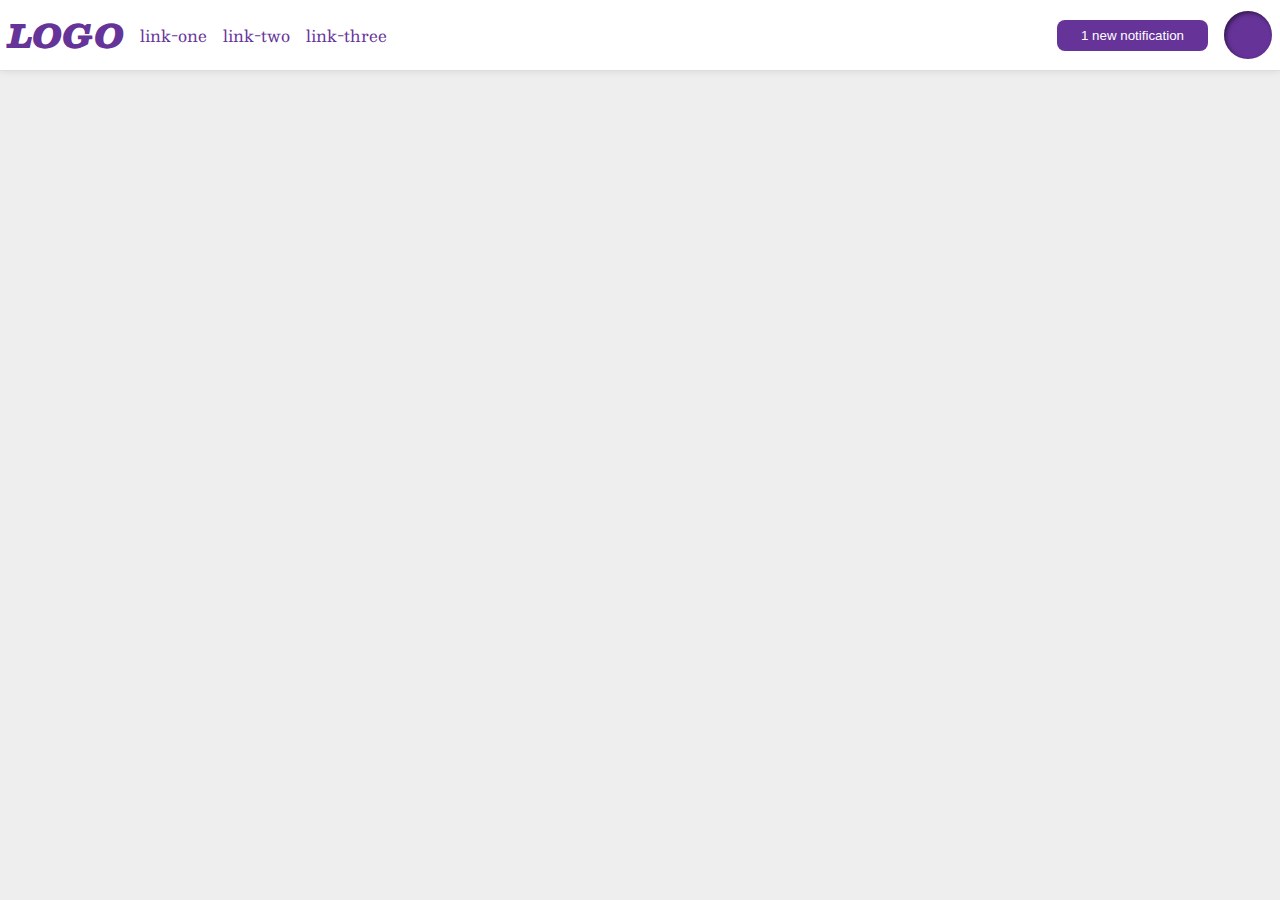
<file: flex/03-flex-header-2/index.html>
<!DOCTYPE html>
<html lang="en">

<head>
  <meta charset="UTF-8">
  <meta http-equiv="X-UA-Compatible" content="IE=edge">
  <meta name="viewport" content="width=device-width, initial-scale=1.0">
  <title>Flex Header 2</title>
  <link rel="stylesheet" href="style.css">
</head>

<body>
  <div class="header">
    <div class="leftItems">
      <div class="logo">
        LOGO
      </div>
      <ul class="links">
        <li><a href="google.com">link-one</a></li>
        <li><a href="google.com">link-two</a></li>
        <li><a href="google.com">link-three</a></li>
      </ul>
    </div>
    <div class="rightItems">
      <button class="notifications">
        1 new notification
      </button>
      <div class="profile-image"></div>
    </div>
  </div>
</body>

</html>
</file>
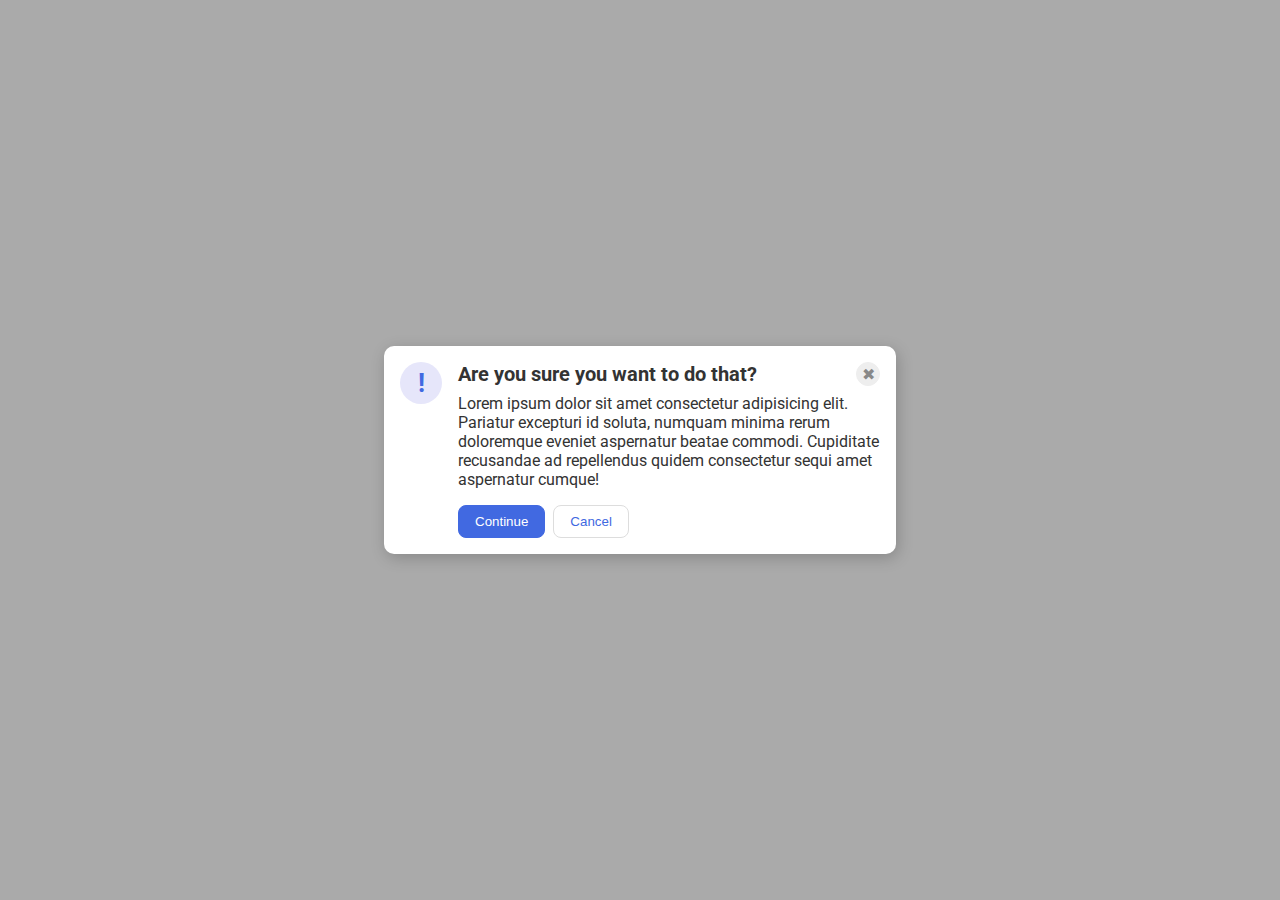
<file: flex/05-flex-modal/index.html>
<!DOCTYPE html>
<html lang="en">

<head>
  <meta charset="UTF-8">
  <meta http-equiv="X-UA-Compatible" content="IE=edge">
  <meta name="viewport" content="width=device-width, initial-scale=1.0">
  <link rel="stylesheet" href="style.css">
  <title>Modal</title>
</head>

<body>
  <div class="modal">
    <div class="icon">!</div>
    <div class="container">
      <div class="header">Are you sure you want to do that?
        <button class="close-button">✖</button>
      </div>
      <div class="text">Lorem ipsum dolor sit amet consectetur adipisicing elit. Pariatur excepturi id soluta, numquam
        minima rerum doloremque eveniet aspernatur beatae commodi. Cupiditate recusandae ad repellendus quidem
        consectetur sequi amet aspernatur cumque!</div>
      <button class="continue">Continue</button>
      <button class="cancel">Cancel</button>
    </div>
  </div>
</body>

</html>
</file>
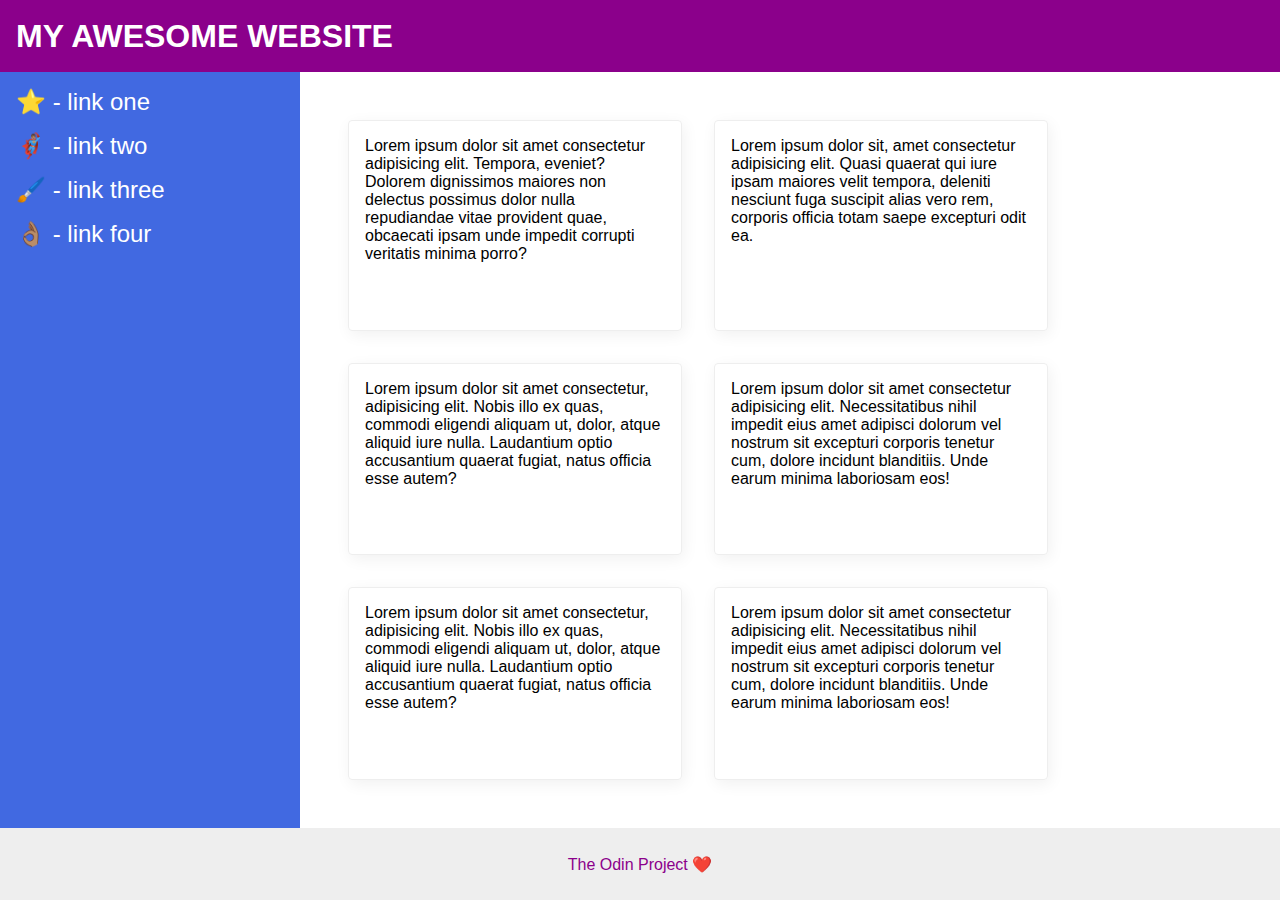
<file: flex/07-flex-layout-2/index.html>
<!DOCTYPE html>
<html lang="en">

<head>
  <meta charset="UTF-8">
  <meta http-equiv="X-UA-Compatible" content="IE=edge">
  <meta name="viewport" content="width=device-width, initial-scale=1.0">
  <title>The Holy Grail</title>
  <link rel="stylesheet" href="style.css">
</head>

<body>
  <div class="header">
    MY AWESOME WEBSITE
  </div>
  <div class="midBox">
    <div class="sidebar">
      <ul>
        <li><a href="#">⭐ - link one</a></li>
        <li><a href="#">🦸🏽‍♂️ - link two</a></li>
        <li><a href="#">🖌️ - link three</a></li>
        <li><a href="#">👌🏽 - link four</a></li>
      </ul>
    </div>
    <div class="cardBox">
      <div class="card">Lorem ipsum dolor sit amet consectetur adipisicing elit. Tempora, eveniet? Dolorem dignissimos
        maiores non delectus possimus dolor nulla repudiandae vitae provident quae, obcaecati ipsam unde impedit
        corrupti
        veritatis minima porro?</div>
      <div class="card">Lorem ipsum dolor sit, amet consectetur adipisicing elit. Quasi quaerat qui iure ipsam maiores
        velit tempora, deleniti nesciunt fuga suscipit alias vero rem, corporis officia totam saepe excepturi odit ea.
      </div>
      <div class="card">Lorem ipsum dolor sit amet consectetur, adipisicing elit. Nobis illo ex quas, commodi eligendi
        aliquam ut, dolor, atque aliquid iure nulla. Laudantium optio accusantium quaerat fugiat, natus officia esse
        autem?</div>
      <div class="card">Lorem ipsum dolor sit amet consectetur adipisicing elit. Necessitatibus nihil impedit eius amet
        adipisci dolorum vel nostrum sit excepturi corporis tenetur cum, dolore incidunt blanditiis. Unde earum minima
        laboriosam eos!</div>
      <div class="card">Lorem ipsum dolor sit amet consectetur, adipisicing elit. Nobis illo ex quas, commodi eligendi
        aliquam ut, dolor, atque aliquid iure nulla. Laudantium optio accusantium quaerat fugiat, natus officia esse
        autem?</div>
      <div class="card">Lorem ipsum dolor sit amet consectetur adipisicing elit. Necessitatibus nihil impedit eius amet
        adipisci dolorum vel nostrum sit excepturi corporis tenetur cum, dolore incidunt blanditiis. Unde earum minima
        laboriosam eos!</div>
    </div>
  </div>
  <div class="footer">
    The Odin Project ❤️
  </div>
</body>

</html>
</file>
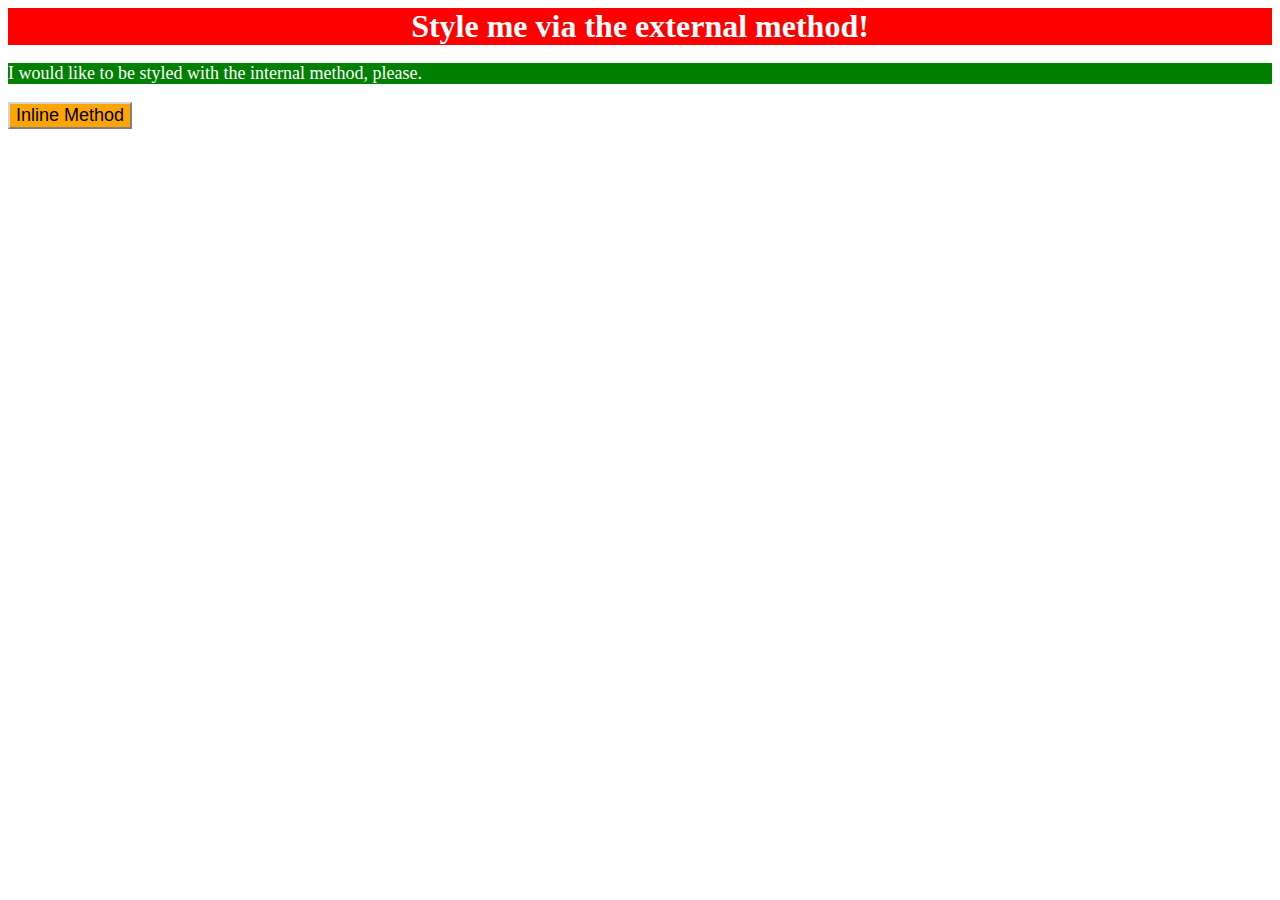
<file: foundations/01-css-methods/index.html>
<!DOCTYPE html>
<html lang="en">
  <head>
    <meta charset="UTF-8">
    <meta http-equiv="X-UA-Compatible" content="IE=edge">
    <meta name="viewport" content="width=device-width, initial-scale=1.0">
    <link rel="stylesheet" href="styles.css">
    <title>Methods for Adding CSS</title>
    <style>
      p{
        background-color: green;
        color: white;
        font-size: 18px;
      }
    </style>
  </head>
  <body>
    <div>Style me via the external method!</div>
    <p>I would like to be styled with the internal method, please.</p>
    <button style="background-color: orange; font-size: 18px; border-color: lightgray;">Inline Method</button>
  </body>
</html>
</file>
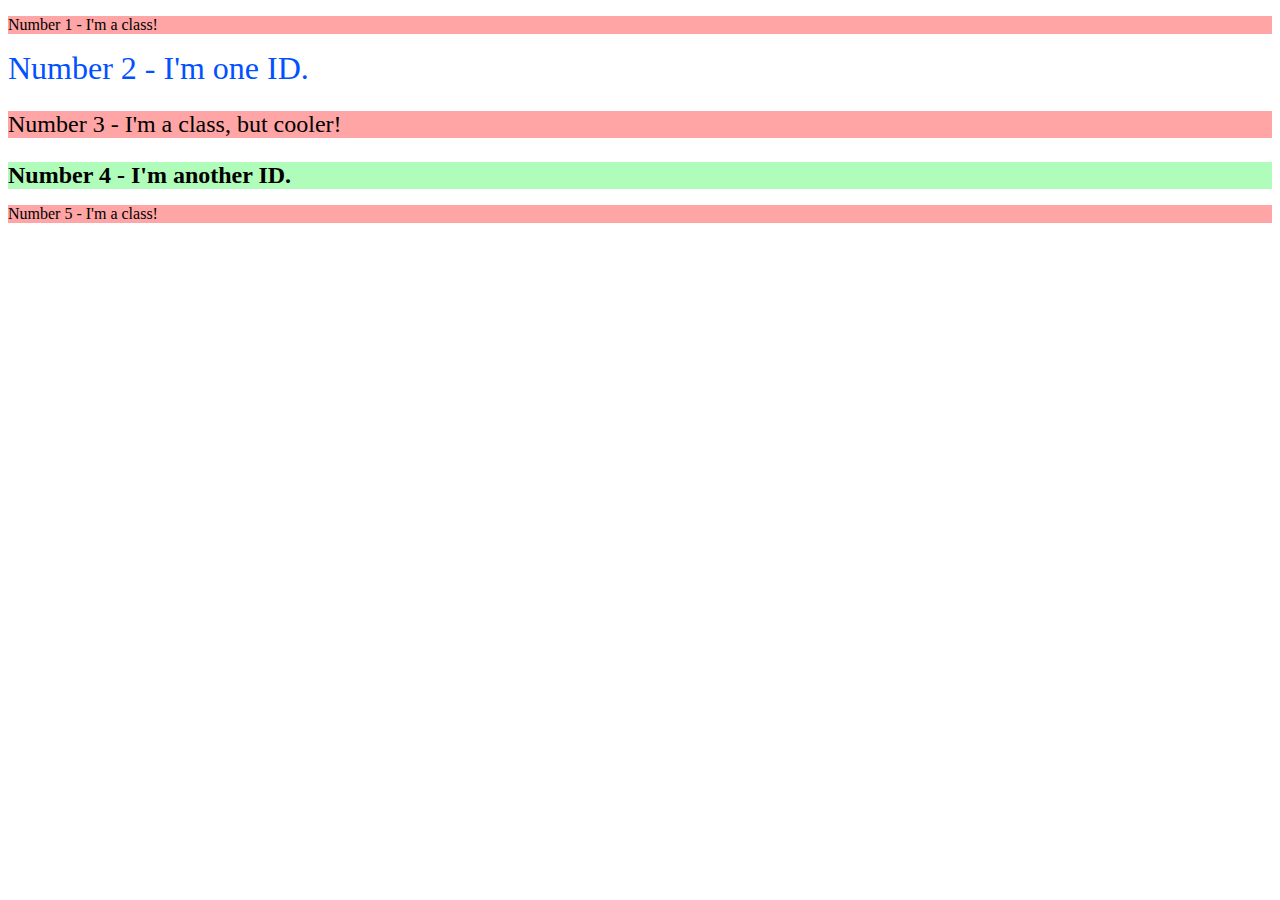
<file: foundations/02-class-id-selectors/index.html>
<!DOCTYPE html>
<html lang="en">
  <head>
    <meta charset="UTF-8">
    <meta http-equiv="X-UA-Compatible" content="IE=edge">
    <meta name="viewport" content="width=device-width, initial-scale=1.0">
    <title>Class and ID Selectors</title>
    <link rel="stylesheet" href="style.css">
  </head>
  <body>
    <p class="oddNum">Number 1 - I'm a class!</p>
    <div id="Number2">Number 2 - I'm one ID.</div>
    <p class="oddNum cooler">Number 3 - I'm a class, but cooler!</p>
    <div id="Number4" class="cooler">Number 4 - I'm another ID.</div>
    <p class="oddNum">Number 5 - I'm a class!</p>
  </body>
</html>
</file>
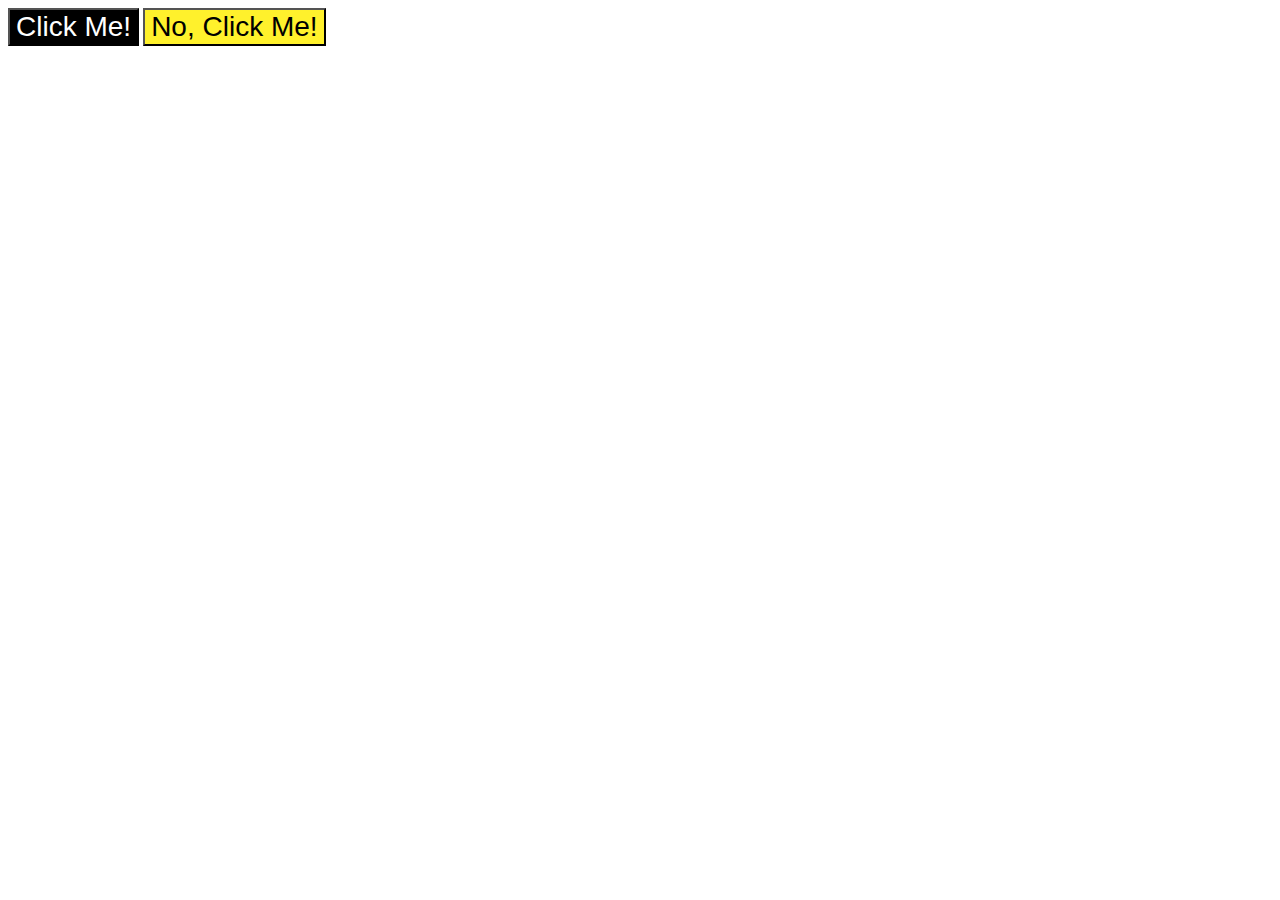
<file: foundations/03-grouping-selectors/index.html>
<!DOCTYPE html>
<html lang="en">
  <head>
    <meta charset="UTF-8">
    <meta http-equiv="X-UA-Compatible" content="IE=edge">
    <meta name="viewport" content="width=device-width, initial-scale=1.0">
    <title>Grouping Selectors</title>
    <link rel="stylesheet" href="style.css">
  </head>
  <body>
    <button class="button01">Click Me!</button>
    <button class="button02">No, Click Me!</button>
  </body>
</html>
</file>
<file: flex/03-flex-header-2/style.css>
/* this is some magical font-importing.  
you'll learn about it later. */
@import url('https://fonts.googleapis.com/css2?family=Besley:ital,wght@0,400;1,900&display=swap');

body {
  margin: 0;
  background: #eee;
  font-family: Besley, serif;
}

.header {
  background: white;
  border-bottom: 1px solid #ddd;
  box-shadow: 0 0 8px rgba(0,0,0,.1);
}

.profile-image {
  background: rebeccapurple;
  box-shadow: inset 2px 2px 4px rgba(0,0,0,.5);
  border-radius: 50%;
  width: 48px;
  height: 48px;
}

.logo {
  color: rebeccapurple;
  font-size: 32px;
  font-weight: 900;
  font-style: italic;
}

button {
  border: none;
  border-radius: 8px;
  background: rebeccapurple;
  color: white;
  padding: 8px 24px;
}

a {
  /* this removes the line under our links */
  text-decoration: none;
  color: rebeccapurple;
}

ul {
  list-style-type: none;
}

/* MY SOLUTION */

.header{
  padding: 8px;
  display: flex;
  justify-content: space-between;
}

.leftItems{
  display: flex;
  align-items: center;
  gap: 16px;
}

.rightItems{
  display: flex;
  align-items: center;
  gap: 16px;
}

ul{
  display: flex;
  gap: 16px;
  margin: 0;
  padding: 0;
}

/* Correct Solution :

Done everything correctly.
Could have added css properties to right and left items
in the same box to make shorter and cleaner code.

*/
</file>
<file: flex/05-flex-modal/style.css>
@import url('https://fonts.googleapis.com/css2?family=Roboto:wght@400;700&display=swap');

html, body {
  height: 100%;
}

body {
  font-family: Roboto, sans-serif;
  margin: 0;
  background: #aaa;
  color: #333;
  /* I'll give you this one for free lol */
  display: flex;
  align-items: center;
  justify-content: center;
}

.modal {
  background: white;
  width: 480px;
  border-radius: 10px;
  box-shadow: 2px 4px 16px rgba(0,0,0,.2);
}

.icon {
  color: royalblue;
  font-size: 26px;
  font-weight: 700;
  background: lavender;
  width: 42px;
  height: 42px;
  border-radius: 50%;
  display: flex;
  align-items: center;
  justify-content: center;
}

.close-button {
  background: #eee;
  border-radius: 50%;
  color: #888;
  font-weight: 400;
  font-size: 16px;
  height: 24px;
  width: 24px;
  display: flex;
  align-items: center;
  justify-content: center;
  border: 1px solid #eee;
  padding: 0;
}

button {
  cursor: pointer;
  padding: 8px 16px;
  border-radius: 8px;
}

button.continue {
  background: royalblue;
  border: 1px solid royalblue;
  color: white;
}

button.cancel {
  background: white;
  border: 1px solid #ddd;
  color: royalblue;
}

/* MY SOLUTION */

.modal{
  display: flex;
  padding: 16px;
}

.container{
  display: flex;
  flex-wrap: wrap;
  gap: 8px;
}

.header{
  display: flex;
  flex: 1;
  justify-content: space-between;
  font-weight: bold;
  font-size: 20px;
}

.icon{
  align-self: left;
  flex-shrink: 0;
  margin-right: 16px;
}

.text{
  margin-bottom: 8px;
}

/* PROPER SOLUTION : 

- Should have added gap in <modal> instead of <container>.

- Didn't need to left-align the icon since its done auto by the flex distribution.

- Adding gap to <modal>, the use of many margins wouldn't have been necessary and neither the css to <container>.
</file>
<file: flex/07-flex-layout-2/style.css>
body {
  font-family: -apple-system, BlinkMacSystemFont, 'Segoe UI', Roboto, Oxygen, Ubuntu, Cantarell, 'Open Sans', 'Helvetica Neue', sans-serif;
  margin: 0;
  min-height: 100vh;
}

.header {
  height: 72px;
  background: darkmagenta;
  color: white;
}

.footer {
  height: 72px;
  background: #eee;
  color: darkmagenta;
}

.sidebar {
  width: 300px;
  background: royalblue;
  box-sizing: border-box;
}

.card {
  border: 1px solid #eee;
  box-shadow: 2px 4px 16px rgba(0,0,0,.06);
  border-radius: 4px;
}

/* MY SOLUTION */

body{
  display: flex;
  flex-direction: column;
  justify-content: space-between;
}

.header{
  display: flex;
  font-size: 32px;
  font-weight: 900;
  align-items: center;
  padding-left: 16px;
}

.midBox{
  display: flex;
  flex: 1;
}

.sidebar{
  width: 300px;
  flex-shrink: 0;
  padding: 16px;
}

.sidebar a{
  text-decoration: none;
  color: white;
  font-size: 24px;
}

.sidebar ul{
  list-style-type: none;
  margin: 0;
  padding: 0;
}

.sidebar li{
  margin-bottom: 16px;
}

.cardBox{
  display: flex;
  flex-wrap: wrap;
  padding: 32px;
}

.card{
  width: 300px;
  padding: 16px;
  margin: 16px;
}

.footer{
  display: flex;
  align-items: center;
  justify-content: center;
}


/* PROPER SOLUTION : 

- Didn't need to add <space-between> into the body
  since the flex box that contains car and sidebar
  has the "·flex:1" property to take all space left.

- Chrome on Xubuntu VM doesn't recognize icon fonts.

*/
</file>
<file: foundations/01-css-methods/styles.css>
div {
    background-color: red;
    color: white;
    font-size: 32px;
    font-weight: bold;
    text-align: center;
}
</file>
<file: foundations/02-class-id-selectors/style.css>
.oddNum{
    background-color: rgb(255, 165, 165);
}
.cooler{
    font-size: 24px;
}
#Number2{
    color: #0151ff;
    font-size: 32px;
}
#Number4{
    background-color: hsl(128, 93%, 84%);
    font-size: 24px;
    font-weight: bold;
}
</file>
<file: foundations/03-grouping-selectors/style.css>
.button01,
.button02{
    font-size: 28px;
    font-family: 'Helvetica', 'Times New Roman', sans-serif;
}

.button01{
    background-color: black;
    color: white;
}

.button02{
    background-color: rgba(255, 240, 35, 0.959);
}
</file>
